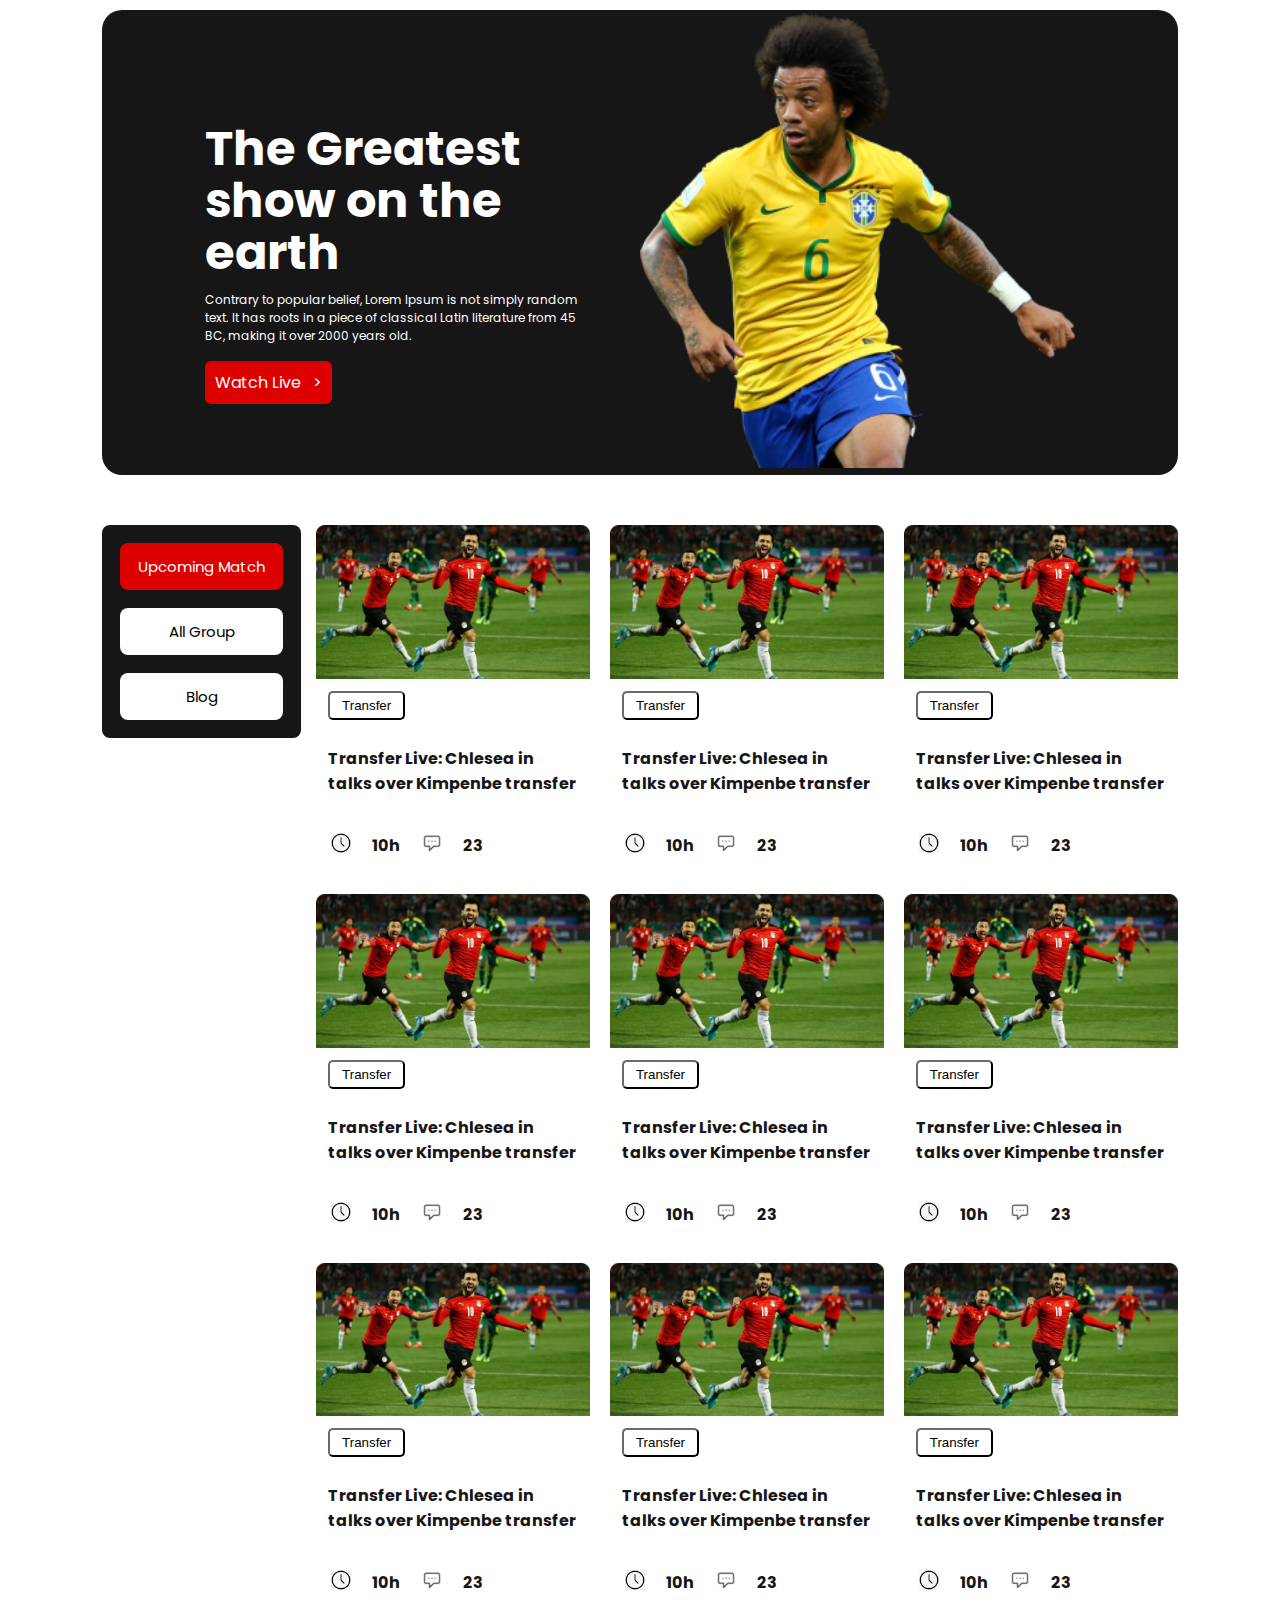
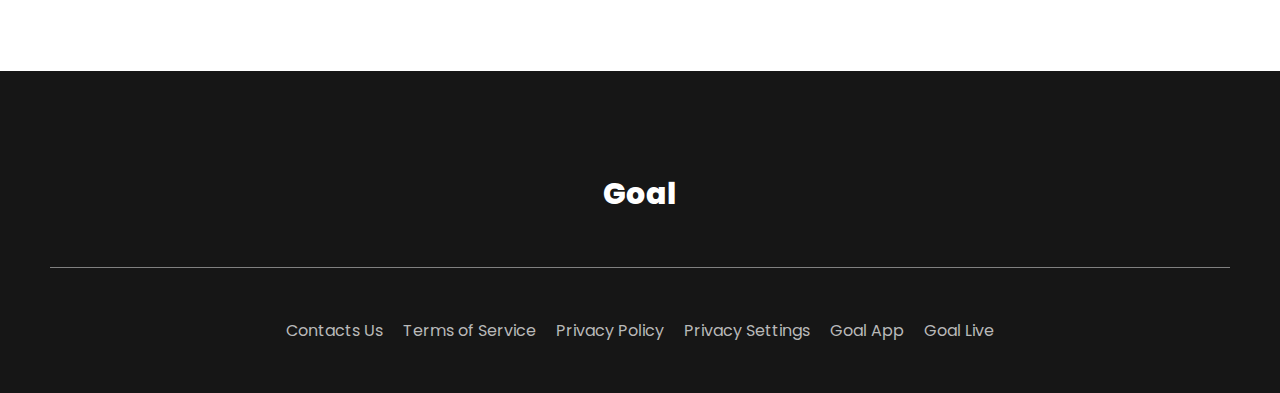
<file: index.html>
<!DOCTYPE html>
<html lang="en">
<head>
    <meta charset="UTF-8">
    <meta http-equiv="X-UA-Compatible" content="IE=edge">
    <meta name="viewport" content="width=device-width, initial-scale=1.0">
    <link rel="stylesheet" href="styles.css">
    <title>Assignment 02</title>
</head>
<body>
    <div class="container">
        <div class="banner ani">
            <section class="banner-text">
                <h1>The Greatest show on the earth</h1>
                <p>Contrary to popular belief, Lorem Ipsum is not simply 
                    random text. It has roots in a piece of classical Latin literature from 45 BC, making it over 2000 years old.</p>
                <a href="#">Watch Live &nbsp; ></a>
            </section>
            <section class="banner-img">
                <img src="images/Banner Image.png" alt="" />
            </section>
        </div>
        <div class="menu-n-posts">
            <section class="menu">
                <a href="/assignment2/upcoming-match.html" class="bg-red">Upcoming Match</a>
                <a href="#">All Group</a>
                <a href="#">Blog</a>
            </section>
            <section class="posts">
                <article class="post ani">
                    <img src="images/Blog Image.png" alt="" />
                    <button type="button">Transfer</button>
                    <p>Transfer Live: Chlesea in talks over Kimpenbe transfer</p>
                    <div class="icons">
                        <img src="images/icon-2.png" alt="" />
                        <p>10h</p>
                        <img src="images/icon-1.png" alt="" />
                        <p>23</p>
                    </div>
                </article>
                <article class="post ani">
                    <img src="images/Blog Image.png" alt="" />
                    <button type="button">Transfer</button>
                    <p>Transfer Live: Chlesea in talks over Kimpenbe transfer</p>
                    <div class="icons">
                        <img src="images/icon-2.png" alt="" />
                        <p>10h</p>
                        <img src="images/icon-1.png" alt="" />
                        <p>23</p>
                    </div>
                </article>
                <article class="post ani">
                    <img src="images/Blog Image.png" alt="" />
                    <button type="button">Transfer</button>
                    <p>Transfer Live: Chlesea in talks over Kimpenbe transfer</p>
                    <div class="icons">
                        <img src="images/icon-2.png" alt="" />
                        <p>10h</p>
                        <img src="images/icon-1.png" alt="" />
                        <p>23</p>
                    </div>
                </article>
                <article class="post ani">
                    <img src="images/Blog Image.png" alt="" />
                    <button type="button">Transfer</button>
                    <p>Transfer Live: Chlesea in talks over Kimpenbe transfer</p>
                    <div class="icons">
                        <img src="images/icon-2.png" alt="" />
                        <p>10h</p>
                        <img src="images/icon-1.png" alt="" />
                        <p>23</p>
                    </div>
                </article>
                <article class="post ani">
                    <img src="images/Blog Image.png" alt="" />
                    <button type="button">Transfer</button>
                    <p>Transfer Live: Chlesea in talks over Kimpenbe transfer</p>
                    <div class="icons">
                        <img src="images/icon-2.png" alt="" />
                        <p>10h</p>
                        <img src="images/icon-1.png" alt="" />
                        <p>23</p>
                    </div>
                </article>
                <article class="post ani">
                    <img src="images/Blog Image.png" alt="" />
                    <button type="button">Transfer</button>
                    <p>Transfer Live: Chlesea in talks over Kimpenbe transfer</p>
                    <div class="icons">
                        <img src="images/icon-2.png" alt="" />
                        <p>10h</p>
                        <img src="images/icon-1.png" alt="" />
                        <p>23</p>
                    </div>
                </article>
                <article class="post ani">
                    <img src="images/Blog Image.png" alt="" />
                    <button type="button">Transfer</button>
                    <p>Transfer Live: Chlesea in talks over Kimpenbe transfer</p>
                    <div class="icons">
                        <img src="images/icon-2.png" alt="" />
                        <p>10h</p>
                        <img src="images/icon-1.png" alt="" />
                        <p>23</p>
                    </div>
                </article>
                <article class="post ani">
                    <img src="images/Blog Image.png" alt="" />
                    <button type="button">Transfer</button>
                    <p>Transfer Live: Chlesea in talks over Kimpenbe transfer</p>
                    <div class="icons">
                        <img src="images/icon-2.png" alt="" />
                        <p>10h</p>
                        <img src="images/icon-1.png" alt="" />
                        <p>23</p>
                    </div>
                </article>
                <article class="post ani">
                    <img src="images/Blog Image.png" alt="" />
                    <button type="button">Transfer</button>
                    <p>Transfer Live: Chlesea in talks over Kimpenbe transfer</p>
                    <div class="icons">
                        <img src="images/icon-2.png" alt="" />
                        <p>10h</p>
                        <img src="images/icon-1.png" alt="" />
                        <p>23</p>
                    </div>
                </article>
            </section>
        </div>
    </div>

    <footer>
        <h3>Goal</h3>
        <div class="footer-link">
            <a href="#">Contacts Us</a>
            <a href="#">Terms of Service</a>
            <a href="#">Privacy Policy</a>
            <a href="#">Privacy Settings</a>
            <a href="#">Goal App</a>
            <a href="#">Goal Live</a>
        </div>
    </footer>
</body>
</html>
</file>
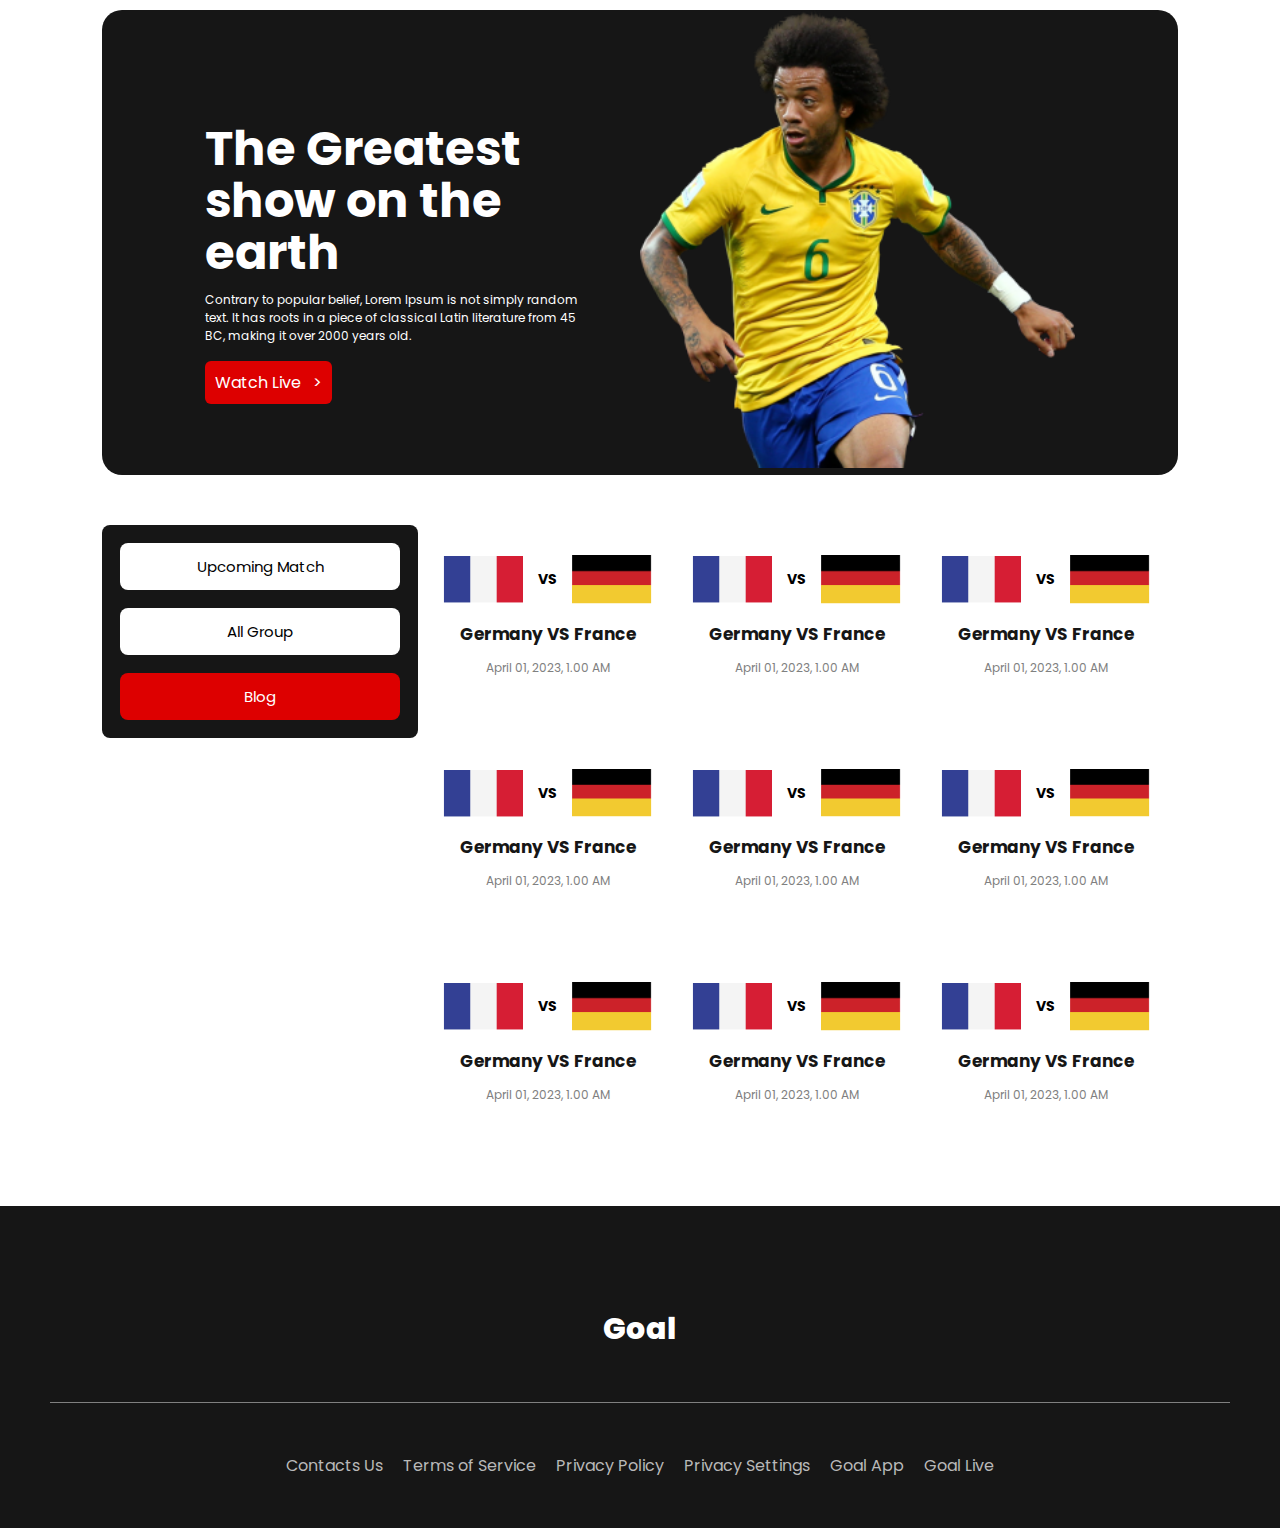
<file: upcoming-match.html>
<!DOCTYPE html>
<html lang="en">
<head>
    <meta charset="UTF-8">
    <meta http-equiv="X-UA-Compatible" content="IE=edge">
    <meta name="viewport" content="width=device-width, initial-scale=1.0">
    <link rel="stylesheet" href="styles.css">
    <title>Upcoming Match</title>
</head>
<body>
    <div class="container">
        <div class="banner ani">
            <section class="banner-text">
                <h1>The Greatest show on the earth</h1>
                <p>Contrary to popular belief, Lorem Ipsum is not simply 
                    random text. It has roots in a piece of classical Latin literature from 45 BC, making it over 2000 years old.</p>
                <a href="#">Watch Live &nbsp; ></a>
            </section>
            <section class="banner-img">
                <img src="images/Banner Image.png" alt="" />
            </section>
        </div>
        <div class="menu-n-posts">
            <section class="menu">
                <a href="#">Upcoming Match</a>
                <a href="#">All Group</a>
                <a href="/assignment2/index.html" class="bg-red">Blog</a>
            </section>
            <section class="posts">
                <article class="post-2 ani">
                    <div class="flags">
                        <img src="images/unnamed.png" alt="" />
                        <p>VS</p>
                        <img src="images/unnamed-02.png" alt="" />
                    </div>
                    <p class="country-name">Germany VS France</p>
                    <p class="match-time">April 01, 2023, 1.00 AM</p>
                </article>
                <article class="post-2 ani">
                    <div class="flags">
                        <img src="images/unnamed.png" alt="" />
                        <p>VS</p>
                        <img src="images/unnamed-02.png" alt="" />
                    </div>
                    <p class="country-name">Germany VS France</p>
                    <p class="match-time">April 01, 2023, 1.00 AM</p>
                </article>
                <article class="post-2 ani">
                    <div class="flags">
                        <img src="images/unnamed.png" alt="" />
                        <p>VS</p>
                        <img src="images/unnamed-02.png" alt="" />
                    </div>
                    <p class="country-name">Germany VS France</p>
                    <p class="match-time">April 01, 2023, 1.00 AM</p>
                </article>
                <article class="post-2 ani">
                    <div class="flags">
                        <img src="images/unnamed.png" alt="" />
                        <p>VS</p>
                        <img src="images/unnamed-02.png" alt="" />
                    </div>
                    <p class="country-name">Germany VS France</p>
                    <p class="match-time">April 01, 2023, 1.00 AM</p>
                </article>
                <article class="post-2 ani">
                    <div class="flags">
                        <img src="images/unnamed.png" alt="" />
                        <p>VS</p>
                        <img src="images/unnamed-02.png" alt="" />
                    </div>
                    <p class="country-name">Germany VS France</p>
                    <p class="match-time">April 01, 2023, 1.00 AM</p>
                </article>
                <article class="post-2 ani">
                    <div class="flags">
                        <img src="images/unnamed.png" alt="" />
                        <p>VS</p>
                        <img src="images/unnamed-02.png" alt="" />
                    </div>
                    <p class="country-name">Germany VS France</p>
                    <p class="match-time">April 01, 2023, 1.00 AM</p>
                </article>
                <article class="post-2 ani">
                    <div class="flags">
                        <img src="images/unnamed.png" alt="" />
                        <p>VS</p>
                        <img src="images/unnamed-02.png" alt="" />
                    </div>
                    <p class="country-name">Germany VS France</p>
                    <p class="match-time">April 01, 2023, 1.00 AM</p>
                </article>
                <article class="post-2 ani">
                    <div class="flags">
                        <img src="images/unnamed.png" alt="" />
                        <p>VS</p>
                        <img src="images/unnamed-02.png" alt="" />
                    </div>
                    <p class="country-name">Germany VS France</p>
                    <p class="match-time">April 01, 2023, 1.00 AM</p>
                </article>
                <article class="post-2 ani">
                    <div class="flags">
                        <img src="images/unnamed.png" alt="" />
                        <p>VS</p>
                        <img src="images/unnamed-02.png" alt="" />
                    </div>
                    <p class="country-name">Germany VS France</p>
                    <p class="match-time">April 01, 2023, 1.00 AM</p>
                </article>
                
            </section>
        </div>
    </div>

    <footer>
        <h3>Goal</h3>
        <div class="footer-link">
            <a href="#">Contacts Us</a>
            <a href="#">Terms of Service</a>
            <a href="#">Privacy Policy</a>
            <a href="#">Privacy Settings</a>
            <a href="#">Goal App</a>
            <a href="#">Goal Live</a>
        </div>
    </footer>
</body>
</html>
</file>
<file: styles.css>
@import url('https://fonts.googleapis.com/css2?family=Poppins&display=swap');



body {
    margin: 0;
    padding: 0;
    font-family: 'Poppins', sans-serif;

}

.container {
    padding: 10px 8%;
}

.banner {
    background: #161616;
    border-radius: 20px;
    display: flex;
    flex-direction: row;
    padding: 0 5%;
}
.banner-text {
    width: 40%;
    height: 100%;
    padding: 50px 5% 0 5%;
    color: #fff;
    align-self: center;
    margin-bottom: 50px;
}
.banner-text a {
    margin-top: 20px;
    padding: 10px 10px;
    background: #DD0000;
    color: #fff;
    border-radius: 6px;
    text-decoration: none;
}

.banner-text h1 {
    font-size: 48px;
    font-weight: bold;
    margin-bottom: 0;
    line-height: 52px;
}
.banner-text p {
    font-size: 12px;
    margin-bottom: 25px;
}

.banner-img {
    width: 45%;
    align-self: flex-end;
}

.banner-img img {
    width: 100%;
}


.menu-n-posts {
    margin: 50px 0;
    display: flex;
    flex-direction: row;
}
.menu {
    width: 280px;
    height: fit-content;
    padding: 0 18px;
    background: #161616;
    border-radius: 8px;
}
.menu a {
    margin: 18px 0;
    border-radius: 8px;
    background: #fff;
    color: #000;
    text-decoration: none;
    padding: 12px;
    display: block;
    font-size: 15px;
    text-align: center;
}
.bg-red {
    background: #DD0000!important;
    color: #fff!important;
}
.posts {
    margin-left: 15px;
    display: grid;
    grid-template-columns: repeat(3, minmax(0, 1fr));
    gap: 20px;
    justify-content: space-between;
}

.post {
    border-radius: 8px;
    color: #161616;
}
.post img {
    width: 100%;
}

.post button {
    margin: 5px 12px;
    padding: 5px 12px;
    background: none;
    border-color: #161616;
    border-radius: 5px;
}

.post p {
    padding: 5px 12px 0 12px;
    font-size: 16px;
    font-weight: bold;
}

.post-2 {
    padding: 30px 10px;
}

.flags {
    width: fit-content;
    display: flex;
    align-items: center;
    margin: 0 auto;
}

.flags img {
    width: 80px;
}
.flags p {
    font-weight: bold;
    font-size: 14px;
    margin: 0 15px;
}

.country-name {
    font-weight: bold;
    font-size: 17px;
    color: #161616;
    margin-bottom: 0;
    text-align: center;
}
.match-time {
    color: gray;
    font-size: 12px;
    text-align: center;
}

.icons {
    width: 60%;
    padding: 0 15px;
    display: flex;
    align-items: center;
    justify-content: space-between;
}

.icons img {
    height: 20px;
    width: 20px;
}


footer {
    width: 100%;
    background: #161616;
}

.footer-link {
    padding: 50px 100px;
    display: flex;
    justify-content: center;
}

footer h3 {
    margin: 0 50px;
    padding: 100px 0 50px 0;
    color: #fff;
    font-size: 30px;
    font-weight: 800;
    text-align: center;
    border-bottom: 1px solid gray;
}

.footer-link a {
    margin: 0 10px;
    color: #B9B9B9;
    text-decoration: none;
}

.ani:hover {
    transform: scale(0.95);
    transition-property: all;
    transition-timing-function: cubic-bezier(0.4, 0, 0.2, 1);
    transition-duration: 150ms;
}

@media only screen and (max-width: 768px) {
    .container {
        padding-left: 3%;
        padding-right: 3%;
    }
    .menu-n-posts {
        margin-top: 20px;
        flex-direction: column;
    }
    .menu {
        width: 100%;
        display: flex;
        background: none;
        justify-content: space-between;
    }
    .menu a {
        width: 32%;
    }
    .posts {
        grid-template-columns: repeat(2, minmax(0, 1fr));
    }
    .footer-link {
        flex-wrap: wrap;
    }
}

@media only screen and (max-width: 576px) {
    .banner {
        flex-direction: column;
    }
    .banner-text {
        width: auto;
        text-align: center;
    }
    .banner-text h1 {
        font-size: 30px;
    }
    .banner-img {
        margin: 0 auto;
        width: 250px;
    }
    .posts {
        grid-template-columns: repeat(1, minmax(0, 1fr));
    }
    .menu {
        flex-direction: column;
    }
    .menu a {
        min-width: 180px;
        margin: 10px auto;
    }
    .footer-link {
        padding: 10px 50px;
        flex-direction: column;
    }
    .footer-link a {
        margin: 15px auto;
    }
    footer h3 {
        padding-top: 50px;
        padding-bottom: 30px;
        font-size: 24px;
    }
}
</file>
